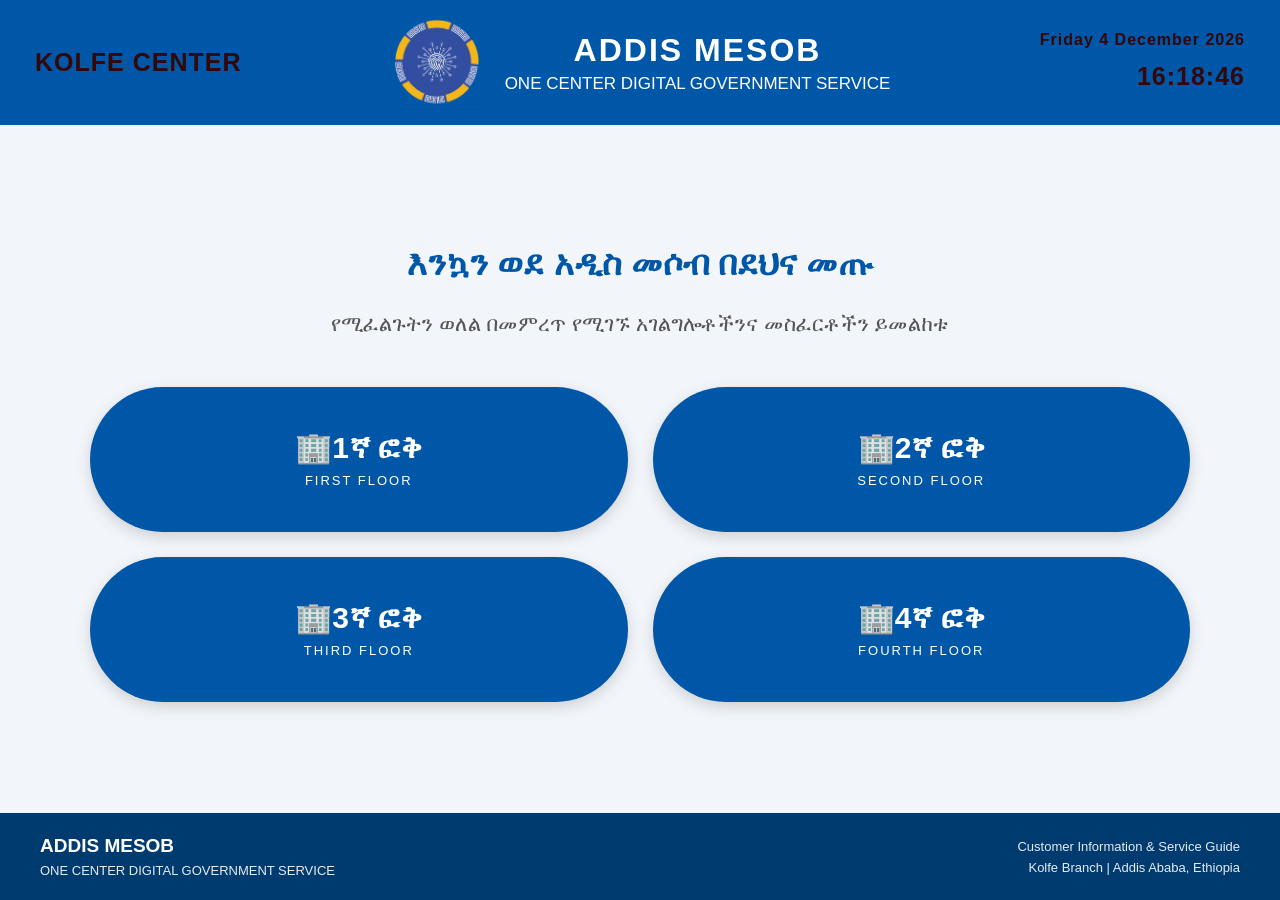
<file: index.html>
<!DOCTYPE html>
<html lang="am">

<head>
    <meta charset="UTF-8">
    <meta name="viewport" content="width=device-width, initial-scale=1.0">
    <title>Addis Mesob - Kolfe Branch</title>
    <link rel="stylesheet" href="css/style.css">
</head>

<body>

 <header class="header">

    <div class="header-left">
        <h2>KOLFE CENTER</h2>
    </div>

    <div class="header-center">
        <img src="images/Logo.png"
             class="logo"
             alt="Addis Mesob Logo">

        <div class="header-title">
            <h1>ADDIS MESOB</h1>
            <h2>ONE CENTER DIGITAL GOVERNMENT SERVICE</h2>
        </div>
    </div>

    <div class="header-right">
        <div id="current-date"></div>
        <div id="current-time"></div>
    </div>

</header>

    <main class="main-content">

        <div class="welcome-section">
            <h1>እንኳን ወደ አዲስ መሶብ በደህና መጡ</h1>

            <p>የሚፈልጉትን ወለል በመምረጥ የሚገኙ አገልግሎቶችንና
                መስፈርቶችን ይመልከቱ</p>
        </div>

        <div class="floor-buttons">

            <button onclick="openFloor(1)">
                <!-- <span class="floor-number">01</span> -->
                <span class="floor-name">🏢1ኛ ፎቅ</span>
                <span class="floor-description">FIRST FLOOR</span>
            </button>

            <button onclick="openFloor(2)">
                <!-- <span class="floor-number">02</span> -->
                <span class="floor-name">🏢2ኛ ፎቅ</span>
                <span class="floor-description">SECOND FLOOR</span>
            </button>

            <button onclick="openFloor(3)">
                <!-- <span class="floor-number">03</span> -->
                <span class="floor-name">🏢3ኛ ፎቅ</span>
                <span class="floor-description">THIRD FLOOR</span>
            </button>

            <button onclick="openFloor(4)">
                <!-- <span class="floor-number">04</span> -->
                <span class="floor-name">🏢4ኛ ፎቅ</span>
                <span class="floor-description">FOURTH FLOOR</span>
            </button>

        </div>

    </main>

    <footer class="main-footer">
        <div class="footer-content">
            <div>
                <strong>ADDIS MESOB</strong>
                <span>ONE CENTER DIGITAL GOVERNMENT SERVICE</span>
            </div>

            <div class="footer-right">
                <span>Customer Information & Service Guide</span>
                <span>Kolfe Branch | Addis Ababa, Ethiopia</span>
            </div>
        </div>
    </footer>

    <script>
        function openFloor(floor) {
            localStorage.setItem("selectedFloor", floor);
            window.location.href = "organization.html";
        }

function updateDateTime() {
    const now = new Date();

    document.getElementById("current-date").textContent =
        now.toLocaleDateString("en-GB", {
            weekday: "long",
            year: "numeric",
            month: "long",
            day: "numeric"
        });

    document.getElementById("current-time").textContent =
        now.toLocaleTimeString("en-GB", {
            hour: "2-digit",
            minute: "2-digit",
            second: "2-digit",
            hour12: false
        });
}

updateDateTime();
setInterval(updateDateTime, 1000);
</script>
</body>
</html>
</file>
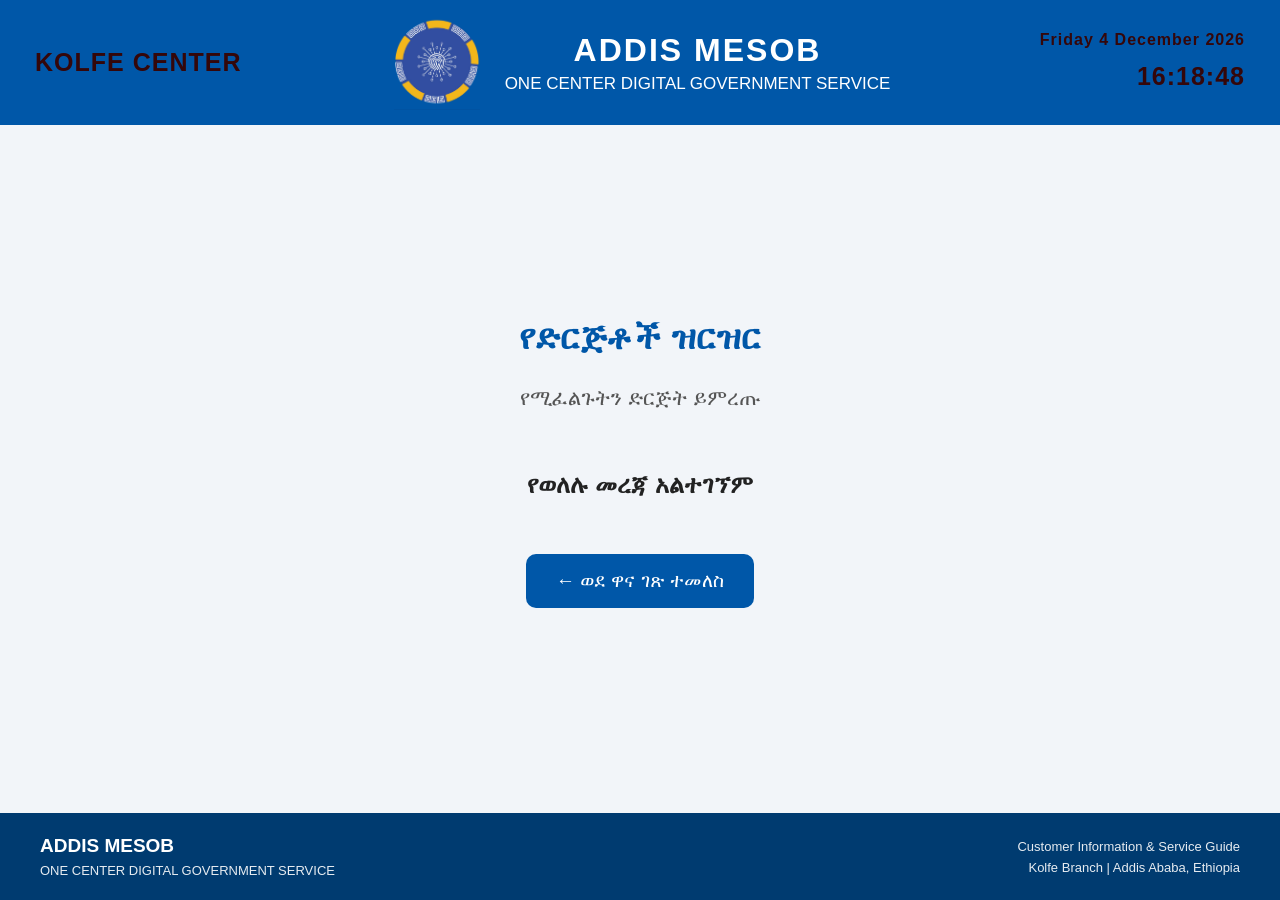
<file: organization.html>
<!DOCTYPE html>
<html lang="am">
<head>
    <meta charset="UTF-8">
    <meta name="viewport" content="width=device-width, initial-scale=1.0">
    <title>Organizations - Addis Mesob</title>
    <link rel="stylesheet" href="css/style.css">
</head>
<body>

<header class="header">

    <div class="header-left">
        <h2>KOLFE CENTER</h2>
    </div>

    <div class="header-center">
        <img src="images/Logo.png"
             class="logo"
             alt="Addis Mesob Logo">

        <div class="header-title">
            <h1>ADDIS MESOB</h1>
            <h2>ONE CENTER DIGITAL GOVERNMENT SERVICE</h2>
        </div>
    </div>

    <div class="header-right">
        <div id="current-date"></div>
        <div id="current-time"></div>
    </div>

</header>

<main class="main-content">

    <div class="welcome-section">
        <h1 id="floor-title">የድርጅቶች ዝርዝር</h1>
        <p>የሚፈልጉትን ድርጅት ይምረጡ</p>
    </div>

    <div id="organizations" class="cards"></div>

    <button class="back" onclick="window.location.href='index.html'">
        ← ወደ ዋና ገጽ ተመለስ
    </button>

</main>

<footer class="main-footer">
    <div class="footer-content">
        <div>
            <strong>ADDIS MESOB</strong>
            <span>ONE CENTER DIGITAL GOVERNMENT SERVICE</span>
        </div>
        <div class="footer-right">
            <span>Customer Information & Service Guide</span>
            <span>Kolfe Branch | Addis Ababa, Ethiopia</span>
        </div>
    </div>
</footer>

<script src="js/data.js"></script>

<script>

const floor = localStorage.getItem("selectedFloor");
const selected = floors.find(x => x.id == floor);

const box = document.getElementById("organizations");

if (!selected) {
    box.innerHTML = "<h2>የወለሉ መረጃ አልተገኘም</h2>";
} else {

    document.getElementById("floor-title").textContent = selected.name;

    selected.organizations.forEach((org, index) => {

        const card = document.createElement("div");
        card.className = "card";

        card.innerHTML = `
            <img src="${org.logo}" alt=""
                 onerror="this.style.display='none'">
            <h2></h2>
            <p>አገልግሎቶችን ለማየት ይጫኑ</p>
        `;

        card.querySelector("h2").textContent = org.name;

        card.onclick = function() {
            localStorage.setItem("organization", index);
            window.location.href = "service.html";
        };

        box.appendChild(card);

    });

}


function updateDateTime() {
    const now = new Date();

    document.getElementById("current-date").textContent =
        now.toLocaleDateString("en-GB", {
            weekday: "long",
            year: "numeric",
            month: "long",
            day: "numeric"
        });

    document.getElementById("current-time").textContent =
        now.toLocaleTimeString("en-GB", {
            hour: "2-digit",
            minute: "2-digit",
            second: "2-digit",
            hour12: false
        });
}

updateDateTime();
setInterval(updateDateTime, 1000);
</script>
</body>
</html>
</file>
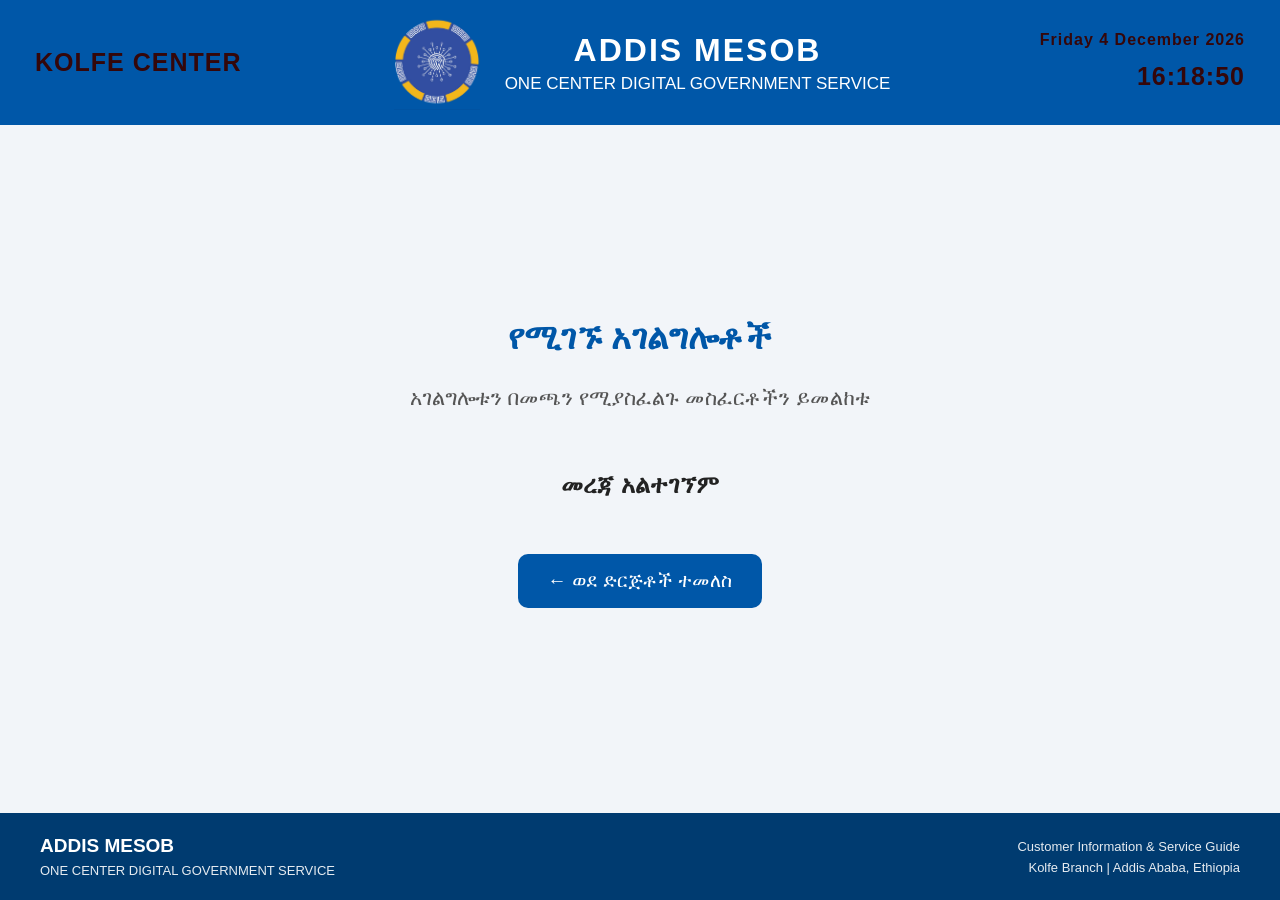
<file: service.html>
<!DOCTYPE html>
<html lang="am">
<head>
    <meta charset="UTF-8">
    <meta name="viewport" content="width=device-width, initial-scale=1.0">
    <title>Services - Addis Mesob</title>
    <link rel="stylesheet" href="css/style.css">
</head>

<body>

<header class="header">

    <div class="header-left">
        <h2>KOLFE CENTER</h2>
    </div>

    <div class="header-center">
        <img src="images/Logo.png"
             class="logo"
             alt="Addis Mesob Logo">

        <div class="header-title">
            <h1>ADDIS MESOB</h1>
            <h2>ONE CENTER DIGITAL GOVERNMENT SERVICE</h2>
        </div>
    </div>

    <div class="header-right">
        <div id="current-date"></div>
        <div id="current-time"></div>
    </div>

</header>

<main class="main-content">

    <div class="welcome-section">
        <h1 id="org-title">የሚገኙ አገልግሎቶች</h1>
        <p>አገልግሎቱን በመጫን የሚያስፈልጉ መስፈርቶችን ይመልከቱ</p>
    </div>

    <div id="services" class="cards"></div>

    <!-- Requirements panel -->
    <div id="requirements" class="requirements-box" hidden>

        <h2 id="service-name"></h2>

        <h3 id="requirements-heading">
            ለአገልግሎቱ የሚያስፈልጉ መስፈርቶች
        </h3>

        <div id="requirement-list"></div>

    </div>

    <button class="back" onclick="window.location.href='organization.html'">
        ← ወደ ድርጅቶች ተመለስ
    </button>

</main>

<footer class="main-footer">

    <div class="footer-content">

        <div>
            <strong>ADDIS MESOB</strong>
            <span>ONE CENTER DIGITAL GOVERNMENT SERVICE</span>
        </div>

        <div class="footer-right">
            <span>Customer Information & Service Guide</span>
            <span>Kolfe Branch | Addis Ababa, Ethiopia</span>
        </div>

    </div>

</footer>

<script src="js/data.js"></script>

<script>

// GET SELECTED FLOOR AND ORGANIZATION

const floor = localStorage.getItem("selectedFloor");
const orgIndex = localStorage.getItem("organization");

const selectedFloor = floors.find(x => x.id == floor);
const org = selectedFloor?.organizations[orgIndex];

const box = document.getElementById("services");


// DISPLAY SERVICES

if (!org) {

    box.innerHTML = "<h2>መረጃ አልተገኘም</h2>";

} else {

    document.getElementById("org-title").textContent = org.name;

    if (!org.services || org.services.length === 0) {

        box.innerHTML = "<h2>አገልግሎቶች በቅርቡ ይጨመራሉ</h2>";

    } else {

        org.services.forEach((service, index) => {

            const name = typeof service === "string"
                ? service
                : service.name;

            const card = document.createElement("div");
            card.className = "card service";

            const heading = document.createElement("h2");
            heading.textContent = name;

            const description = document.createElement("p");

const requirements = typeof service === "string"
    ? []
    : (service.requirements || []);

const hasRequirements =
    (Array.isArray(requirements) && requirements.length > 0) ||
    (
        requirements &&
        typeof requirements === "object" &&
        !Array.isArray(requirements) &&
        Object.keys(requirements).length > 0
    );

        if (hasRequirements) {
            description.textContent = "መስፈርቶቹን ለማየት ይጫኑ።";
            card.append(heading, description);
        } else {
            card.appendChild(heading);
        }

            card.onclick = () => showRequirements(index);

            box.appendChild(card);

        });

    }
}


// DISPLAY REQUIREMENTS

function showRequirements(index) {

    const service = org.services[index];

    const name = typeof service === "string"
        ? service
        : service.name;

    const requirements = typeof service === "string"
        ? []
        : (service.requirements || []);

    const panel = document.getElementById("requirements");
    const list = document.getElementById("requirement-list");

    const heading = document.getElementById("requirements-heading");

    // CLEAR PREVIOUS REQUIREMENTS

    list.innerHTML = "";

    document.getElementById("service-name").textContent = name;


    // CHECK WHETHER REQUIREMENTS EXIST

    const hasRequirements =
        (Array.isArray(requirements) && requirements.length > 0) ||
        (
            requirements &&
            typeof requirements === "object" &&
            !Array.isArray(requirements) &&
            Object.keys(requirements).length > 0
        );


    // HIDE PANEL IF THERE ARE NO REQUIREMENTS

    if (!hasRequirements) {

        panel.hidden = true;
        return;

    }


    // SHOW REQUIREMENTS HEADING

    heading.style.display = "block";


    // GROUPED REQUIREMENTS FORMAT

    if (
        typeof requirements === "object" &&
        !Array.isArray(requirements)
    ) {

        Object.entries(requirements).forEach(([category, items]) => {

            const section = document.createElement("div");
            section.className = "requirement-category";

            const categoryHeading = document.createElement("h3");
            categoryHeading.textContent = category;

            const ul = document.createElement("ul");

            items.forEach(item => {

                const li = document.createElement("li");
                li.textContent = item;

                ul.appendChild(li);

            });

            section.append(categoryHeading, ul);

            list.appendChild(section);

        });

    }


    // SIMPLE REQUIREMENTS LIST FORMAT

    else if (Array.isArray(requirements)) {

        const ul = document.createElement("ul");

        requirements.forEach(item => {

            const li = document.createElement("li");
            li.textContent = item;

            ul.appendChild(li);

        });

        list.appendChild(ul);

    }


    // SHOW REQUIREMENTS PANEL

    panel.hidden = false;

    panel.scrollIntoView({
        behavior: "smooth",
        block: "center"
    });

}


// LIVE DATE AND TIME

function updateDateTime() {

    const now = new Date();

    document.getElementById("current-date").textContent =
        now.toLocaleDateString("en-GB", {
            weekday: "long",
            year: "numeric",
            month: "long",
            day: "numeric"
        });

    document.getElementById("current-time").textContent =
        now.toLocaleTimeString("en-GB", {
            hour: "2-digit",
            minute: "2-digit",
            second: "2-digit",
            hour12: false
        });

}

updateDateTime();

setInterval(updateDateTime, 1000);

</script>

</body>
</html>
</file>
<file: css/style.css>
* {
    margin: 0;
    padding: 0;
    box-sizing: border-box;
}

html, body {
    width: 100%;
    min-height: 100%;
    font-family: "Noto Sans Ethiopic", Arial, sans-serif;
}

body {
    min-height: 100vh;
    display: flex;
    flex-direction: column;
    background: #f2f5f9;
    color: #222;
}

/* HEADER */

.header {
    min-height: 125px;
    width: 100%;
    background: #0057a8;
    color: white;

    display: flex;
    align-items: center;
    justify-content: center;
    gap: 25px;

    padding: 15px 35px;
}

.logo {
    width: 95px;
    height: 95px;
    object-fit: contain;
}

.header-title {
    text-align: center;
}

.header-title h1 {
    font-size: 32px;
    letter-spacing: 2px;
}

.header-title h2 {
    font-size: 17px;
    font-weight: normal;
    margin-top: 5px;
}

.welcome-section {
    text-align: center;
    margin-bottom: 40px;
    width: 100%;
}

.welcome-section h1 {
    color: #0057a8;
    font-size: 34px;
    font-weight: bold;
    margin-bottom: 15px;
    line-height: 1.6;
}

.welcome-section p {
    color: #64748b;
    font-size: 19px;
    line-height: 1.7;
}

/* MAIN CONTENT */

.main-content {
    flex: 1;
    width: 100%;

    display: flex;
    flex-direction: column;
    justify-content: center;
    align-items: center;

    padding: 35px 25px;
}

/* WELCOME TEXT */

.welcome-section {
    text-align: center;
    margin-bottom: 45px;
}

.welcome-section h1 {
    font-size: 34px;
    color: #0057a8;
    margin-bottom: 15px;
}

.welcome-section p {
    font-size: 21px;
    color: #555;
}

/* FLOOR BUTTONS */

.floor-buttons {
    width: 100%;
    max-width: 1100px;

    display: grid;
    grid-template-columns: repeat(2, 1fr);
    gap: 25px;
}

.floor-buttons button {
    min-height: 145px;

    display: flex;
    flex-direction: column;
    align-items: center;
    justify-content: center;
    gap: 7px;

    background: #0057a8;
    color: white;

    border: none;
    border-radius: 80px; /* Oval shape */

    cursor: pointer;

    box-shadow: 0 5px 15px rgba(0, 0, 0, 0.15);

    transition: 0.2s;
}

.floor-buttons button:hover {
    background: #003f7d;
    transform: scale(1.03);
}

.floor-buttons button:active {
    transform: scale(0.97);
}

.floor-number {
    font-size: 20px;
    opacity: 0.8;
}

.floor-name {
    font-size: 30px;
    font-weight: bold;
}

.floor-description {
    font-size: 13px;
    letter-spacing: 2px;
}

/* FOOTER */

.main-footer {
    width: 100%;
    background: #003b70;
    color: white;
    padding: 22px 40px;
    margin-top: auto;
}

.footer-content {
    max-width: 1400px;
    margin: auto;

    display: flex;
    justify-content: space-between;
    align-items: center;
    gap: 20px;
}

.footer-content div {
    display: flex;
    flex-direction: column;
    gap: 6px;
}

.footer-content strong {
    font-size: 19px;
}

.footer-content span {
    font-size: 13px;
    opacity: 0.9;
}

.footer-right {
    text-align: right;
}

/* SMALLER SCREENS */

@media (max-width: 650px) {

    .header {
        flex-direction: column;
        text-align: center;
    }

    .floor-buttons {
        grid-template-columns: 1fr;
    }

    .welcome-section h1 {
        font-size: 25px;
    }

    .welcome-section p {
        font-size: 17px;
    }

    .footer-content {
        flex-direction: column;
        text-align: center;
    }

    .footer-right {
        text-align: center;
    }
}

/* ORGANIZATION AND SERVICE PAGES */


.cards {
    width: 100%;
    max-width: 1250px;
    display: grid;
    grid-template-columns: repeat(auto-fit, minmax(280px, 350px));
    justify-content: center;
    justify-items: center;
    gap: 28px;
    margin: 10px auto 35px;
    align-items: stretch;
}

/* .card {
    width: 100%;
    max-width: 350px;
} */

/* Common card design */
.card {
    position: relative;
    background: #ffffff;
    border: 1px solid #e1e9f2;
    border-radius: 20px;
    padding: 28px 22px;
    min-height: 220px;
    width: 100%;
    max-width: 350px;

    display: flex;
    flex-direction: column;
    justify-content: center;
    align-items: center;
    text-align: center;
    gap: 16px;

    cursor: pointer;
    box-shadow: 0 5px 18px rgba(0, 55, 110, 0.08);

    transition: transform 0.25s ease,
                box-shadow 0.25s ease,
                border-color 0.25s ease;
}

/* Organization logos */
.card img {
    width: 90px;
    height: 90px;
    object-fit: contain;
    margin-bottom: 5px;
}

/* Card titles */
.card h2 {
    color: #0057a8;
    font-size: 23px;
    font-weight: bold;
    line-height: 1.6;
    overflow-wrap: anywhere;
}

/* Card descriptions */
.card p {
    color: #64748b;
    font-size: 16px;
    line-height: 1.6;
}

/* Touch / mouse interaction */
.card:hover {
    transform: translateY(-5px);
    border-color: #0057a8;
    box-shadow: 0 10px 25px rgba(0, 55, 110, 0.15);
}

.card:active {
    transform: scale(0.97);
    background: #edf5ff;
}

/* =================================
   SERVICE CARD DESIGN
================================= */

.card.service {
    min-height: 180px;
    padding: 30px 25px;
    border-top: 5px solid #0057a8;
    justify-content: center;
    gap: 15px;
}

.card.service h2 {
    font-size: 21px;
    line-height: 1.8;
}

.card.service p {
    color: #0057a8;
    font-size: 16px;
    font-weight: 600;
    background: #edf5ff;
    padding: 9px 18px;
    border-radius: 30px;
}

/* =================================
   RESPONSIVE DESIGN
================================= */

@media (max-width: 1000px) {
    .cards {
        grid-template-columns: repeat(2, minmax(0, 1fr));
        gap: 22px;
    }
}

@media (max-width: 600px) {
    .cards {
        grid-template-columns: 1fr;
        gap: 18px;
    }

    .card {
        min-height: 190px;
    }

    .card h2 {
        font-size: 21px;
    }

    .card.service h2 {
        font-size: 19px;
    }
}


.back {
    display: block;
    background: #0057a8;
    color: white;
    border: none;
    border-radius: 10px;
    padding: 16px 30px;
    font-size: 19px;
    cursor: pointer;
    margin: 20px auto;
}

.requirements-box {
    width: 90%;
    max-width: 950px;
    background: white;
    border-radius: 16px;
    padding: 30px;
    margin: 25px auto;
    box-shadow: 0 4px 15px rgba(0,0,0,0.1);
}

.requirements-box h2 {
    text-align: center;
    color: #0057a8;
    margin-bottom: 25px;
}

.requirements-box h3 {
    margin-bottom: 15px;
}

.requirements-box li {
    font-size: 21px;
    padding: 10px;
}

/* @media (max-width: 850px) {
    .cards {
        grid-template-columns: repeat(2, 1fr);
    }
} */

/* @media (max-width: 550px) {
    .cards {
        grid-template-columns: 1fr;
    }
} */
/* Header layout */
.header {
    min-height: 125px;
    display: flex;
    align-items: center;
    justify-content: space-between;
    padding: 15px 35px;
    background: #0057a8;
    color: white;
}

.header-left {
    flex: 1;
    text-align: left;
}

.header-left h2 {
    font-size: 24px;
    font-weight: bold;
}

.header-center {
    flex: 2;
    display: flex;
    align-items: center;
    justify-content: center;
    gap: 20px;
}

.header-right {
    flex: 1;
    text-align: right;
    font-size: 18px;
    line-height: 1.8;
}

#current-date {
    font-size: 16px;
}

#current-time {
    font-size: 25px;
    font-weight: bold;
}

/* Smaller screens */
@media (max-width: 750px) {
    .header {
        flex-direction: column;
        gap: 15px;
    }

    .header-left,
    .header-right {
        text-align: center;
    }

    .header-center {
        flex-direction: column;
    }
}
.header-left h2 {
    color: #34070a; /* Gold */
    font-size: 25px;
    font-weight: bold;
    letter-spacing: 1px;
}
.header-right {
    color: #34070a; /* Gold */
    font-size: 25px;
    font-weight: bold;
    letter-spacing: 1px;
}
/* Spinning Addis Mesob Logo */
.logo {
    animation: logoSpin 8s linear infinite;
    transform-origin: center;
}

@keyframes logoSpin {
    from {
        transform: rotate(0deg);
    }
    to {
        transform: rotate(360deg);
    }
}
/* Requirements display */
#requirement-list {
    margin-top: 20px;
}

/* Common styling for all requirement lists */
#requirement-list ul {
    list-style: none;
    padding: 0;
    margin: 0;
}

/* Individual requirement item */
#requirement-list li {
    position: relative;
    font-size: 20px;
    line-height: 1.7;
    padding: 12px 15px 12px 45px;
    margin-bottom: 10px;
    background: #f2f6fb;
    border-radius: 10px;
}

/* Blue check mark */
#requirement-list li::before {
    content: "✓";
    position: absolute;
    left: 15px;
    top: 12px;
    color: #0057a8;
    font-weight: bold;
    font-size: 21px;
}

/* Category sections */
.requirement-category {
    margin: 25px 0;
    padding: 20px;
    background: #ffffff;
    border: 1px solid #dce5ef;
    border-left: 5px solid #0057a8;
    border-radius: 12px;
}

.requirement-category h3 {
    color: #0057a8;
    font-size: 24px;
    margin-bottom: 18px;
}

.requirement-category ul {
    padding: 0;
}
</file>
